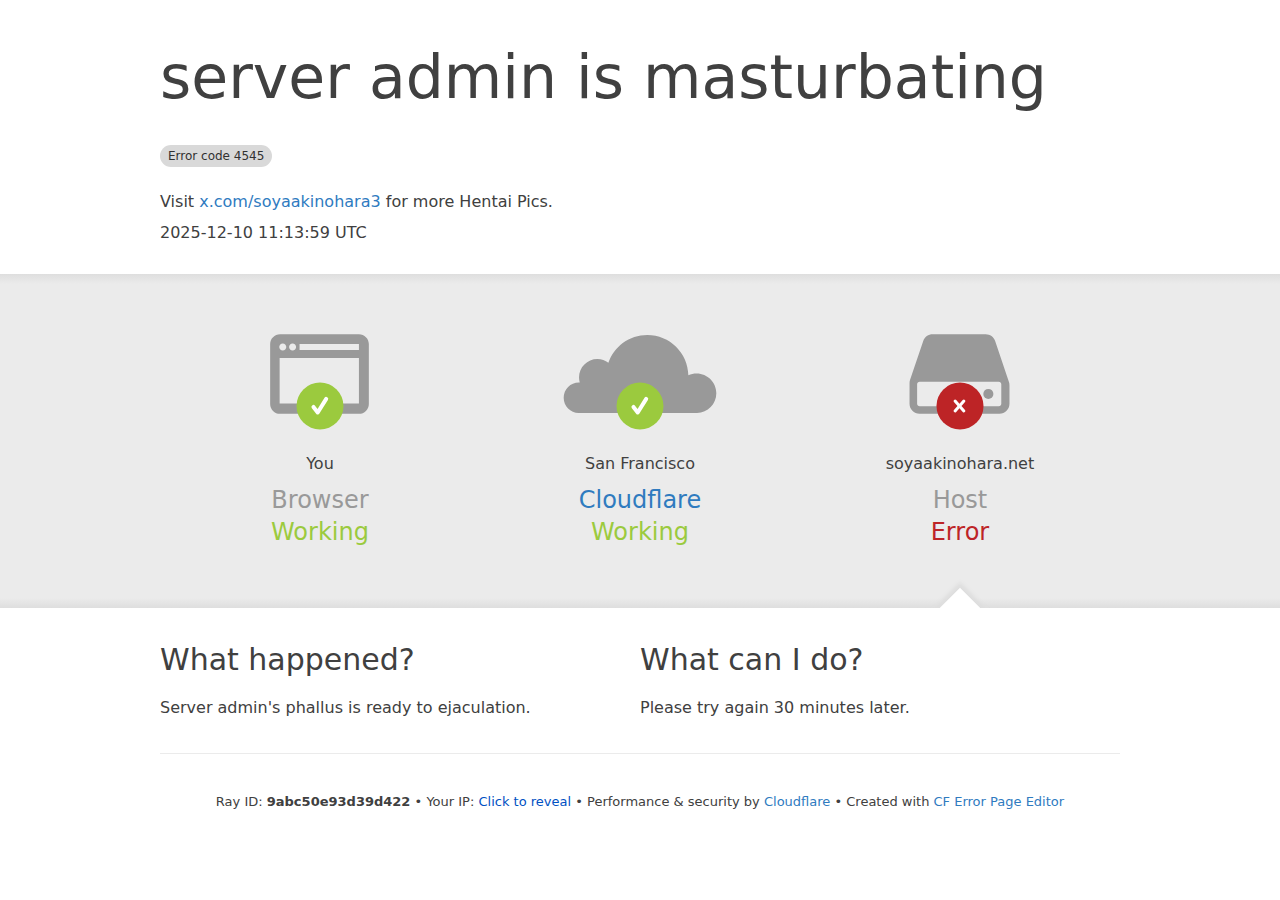
<file: 4545.html>
<!DOCTYPE html>
<!--[if lt IE 7]> <html class="no-js ie6 oldie" lang="en-US"> <![endif]-->
<!--[if IE 7]>    <html class="no-js ie7 oldie" lang="en-US"> <![endif]-->
<!--[if IE 8]>    <html class="no-js ie8 oldie" lang="en-US"> <![endif]-->
<!--[if gt IE 8]><!--> <html class="no-js" lang="en-US"> <!--<![endif]-->
<head>
<title>4545: server admin is masturbating</title>
<meta charset="UTF-8" />
<meta http-equiv="Content-Type" content="text/html; charset=UTF-8" />
<meta http-equiv="X-UA-Compatible" content="IE=Edge" />
<meta name="robots" content="noindex, nofollow" />
<meta name="viewport" content="width=device-width,initial-scale=1" />
<meta property="og:type" content="website" />
<meta property="og:site_name" content="moe::virt" />
<meta property="og:title" content="4545: server admin is masturbating" />
<meta property="og:url" content="https://virt.moe/cloudflare-error-page/s/2xaz8l54" />
<meta property="og:description" content="Cloudflare error page" />

<meta property="twitter:card" content="summary" />
<meta property="twitter:site" content="moe::virt" />
<meta property="twitter:title" content="4545: server admin is masturbating" />
<meta property="twitter:description" content="Cloudflare error page" />
<style>.container{width:100%}.bg-white{--bg-opacity:1;background-color:#fff;background-color:rgba(255,255,255,var(--bg-opacity))}.bg-center{background-position:50%}.bg-no-repeat{background-repeat:no-repeat}.border-gray-300{--border-opacity:1;border-color:#ebebeb;border-color:rgba(235,235,235,var(--border-opacity))}.rounded{border-radius:.25rem}.border-solid{border-style:solid}.border-0{border-width:0}.border{border-width:1px}.border-t{border-top-width:1px}.cursor-pointer{cursor:pointer}.block{display:block}.inline-block{display:inline-block}.table{display:table}.hidden{display:none}.float-left{float:left}.clearfix:after{content:"";display:table;clear:both}.font-mono{font-family:monaco,courier,monospace}.font-light{font-weight:300}.font-normal{font-weight:400}.font-semibold{font-weight:600}.h-12{height:3rem}.h-20{height:5rem}.text-13{font-size:13px}.text-15{font-size:15px}.text-60{font-size:60px}.text-2xl{font-size:1.5rem}.text-3xl{font-size:1.875rem}.leading-tight{line-height:1.25}.leading-normal{line-height:1.5}.leading-relaxed{line-height:1.625}.leading-1\.3{line-height:1.3}.my-8{margin-top:2rem;margin-bottom:2rem}.mx-auto{margin-left:auto;margin-right:auto}.mr-2{margin-right:.5rem}.mb-2{margin-bottom:.5rem}.mt-3{margin-top:.75rem}.mb-4{margin-bottom:1rem}.ml-4{margin-left:1rem}.mt-6{margin-top:1.5rem}.mb-6{margin-bottom:1.5rem}.mb-8{margin-bottom:2rem}.mb-10{margin-bottom:2.5rem}.ml-10{margin-left:2.5rem}.mb-15{margin-bottom:3.75rem}.-ml-6{margin-left:-1.5rem}.overflow-hidden{overflow:hidden}.p-0{padding:0}.py-2{padding-top:.5rem;padding-bottom:.5rem}.px-4{padding-left:1rem;padding-right:1rem}.py-8{padding-top:2rem;padding-bottom:2rem}.py-10{padding-top:2.5rem;padding-bottom:2.5rem}.py-15{padding-top:3.75rem;padding-bottom:3.75rem}.pr-6{padding-right:1.5rem}.pt-10{padding-top:2.5rem}.absolute{position:absolute}.relative{position:relative}.left-1\/2{left:50%}.-bottom-4{bottom:-1rem}.resize{resize:both}.text-center{text-align:center}.text-black-dark{--text-opacity:1;color:#404040;color:rgba(64,64,64,var(--text-opacity))}.text-gray-600{--text-opacity:1;color:#999;color:rgba(153,153,153,var(--text-opacity))}.text-red-error{--text-opacity:1;color:#bd2426;color:rgba(189,36,38,var(--text-opacity))}.text-green-success{--text-opacity:1;color:#9bca3e;color:rgba(155,202,62,var(--text-opacity))}.antialiased{-webkit-font-smoothing:antialiased;-moz-osx-font-smoothing:grayscale}.truncate{overflow:hidden;text-overflow:ellipsis;white-space:nowrap}.w-12{width:3rem}.w-240{width:60rem}.w-1\/2{width:50%}.w-1\/3{width:33.333333%}.w-full{width:100%}.transition{-webkit-transition-property:background-color,border-color,color,fill,stroke,opacity,box-shadow,-webkit-transform;transition-property:background-color,border-color,color,fill,stroke,opacity,box-shadow,-webkit-transform;transition-property:background-color,border-color,color,fill,stroke,opacity,box-shadow,transform;transition-property:background-color,border-color,color,fill,stroke,opacity,box-shadow,transform,-webkit-transform}body,html{--text-opacity:1;color:#404040;color:rgba(64,64,64,var(--text-opacity));-webkit-font-smoothing:antialiased;-moz-osx-font-smoothing:grayscale;font-family:system-ui,-apple-system,BlinkMacSystemFont,Segoe UI,Roboto,Helvetica Neue,Arial,Noto Sans,sans-serif,Apple Color Emoji,Segoe UI Emoji,Segoe UI Symbol,Noto Color Emoji;font-size:16px}*,body,html{margin:0;padding:0}*{box-sizing:border-box}a{--text-opacity:1;color:#2f7bbf;color:rgba(47,123,191,var(--text-opacity));text-decoration:none;-webkit-transition-property:all;transition-property:all;-webkit-transition-duration:.15s;transition-duration:.15s;-webkit-transition-timing-function:cubic-bezier(0,0,.2,1);transition-timing-function:cubic-bezier(0,0,.2,1)}a:hover{--text-opacity:1;color:#f68b1f;color:rgba(246,139,31,var(--text-opacity))}img{display:block;width:100%;height:auto}#what-happened-section p{font-size:15px;line-height:1.5}strong{font-weight:600}.bg-gradient-gray{background-image:-webkit-linear-gradient(top,#dedede,#ebebeb 3%,#ebebeb 97%,#dedede)}.cf-error-source:after{position:absolute;--bg-opacity:1;background-color:#fff;background-color:rgba(255,255,255,var(--bg-opacity));width:2.5rem;height:2.5rem;--transform-translate-x:0;--transform-translate-y:0;--transform-rotate:0;--transform-skew-x:0;--transform-skew-y:0;--transform-scale-x:1;--transform-scale-y:1;-webkit-transform:translateX(var(--transform-translate-x)) translateY(var(--transform-translate-y)) rotate(var(--transform-rotate)) skewX(var(--transform-skew-x)) skewY(var(--transform-skew-y)) scaleX(var(--transform-scale-x)) scaleY(var(--transform-scale-y));-ms-transform:translateX(var(--transform-translate-x)) translateY(var(--transform-translate-y)) rotate(var(--transform-rotate)) skewX(var(--transform-skew-x)) skewY(var(--transform-skew-y)) scaleX(var(--transform-scale-x)) scaleY(var(--transform-scale-y));transform:translateX(var(--transform-translate-x)) translateY(var(--transform-translate-y)) rotate(var(--transform-rotate)) skewX(var(--transform-skew-x)) skewY(var(--transform-skew-y)) scaleX(var(--transform-scale-x)) scaleY(var(--transform-scale-y));--transform-rotate:45deg;content:"";bottom:-1.75rem;left:50%;margin-left:-1.25rem;box-shadow:0 0 4px 4px #dedede}@media screen and (max-width:720px){.cf-error-source:after{display:none}}.cf-icon-browser{background-image:url(data:image/svg+xml;utf8,%3Csvg%20id%3D%22a%22%20xmlns%3D%22http%3A//www.w3.org/2000/svg%22%20viewBox%3D%220%200%20100%2080.7362%22%3E%3Cpath%20d%3D%22M89.8358.1636H10.1642C4.6398.1636.1614%2C4.6421.1614%2C10.1664v60.4033c0%2C5.5244%2C4.4784%2C10.0028%2C10.0028%2C10.0028h79.6716c5.5244%2C0%2C10.0027-4.4784%2C10.0027-10.0028V10.1664c0-5.5244-4.4784-10.0028-10.0027-10.0028ZM22.8323%2C9.6103c1.9618%2C0%2C3.5522%2C1.5903%2C3.5522%2C3.5521s-1.5904%2C3.5522-3.5522%2C3.5522-3.5521-1.5904-3.5521-3.5522%2C1.5903-3.5521%2C3.5521-3.5521ZM12.8936%2C9.6103c1.9618%2C0%2C3.5522%2C1.5903%2C3.5522%2C3.5521s-1.5904%2C3.5522-3.5522%2C3.5522-3.5521-1.5904-3.5521-3.5522%2C1.5903-3.5521%2C3.5521-3.5521ZM89.8293%2C70.137H9.7312V24.1983h80.0981v45.9387ZM89.8293%2C16.1619H29.8524v-5.999h59.977v5.999Z%22%20style%3D%22fill%3A%20%23999%3B%22/%3E%3C/svg%3E)}.cf-icon-cloud{background-image:url(data:image/svg+xml;utf8,%3Csvg%20id%3D%22a%22%20xmlns%3D%22http%3A//www.w3.org/2000/svg%22%20viewBox%3D%220%200%20152%2078.9141%22%3E%3Cpath%20d%3D%22M132.2996%2C77.9927v-.0261c10.5477-.2357%2C19.0305-8.8754%2C19.0305-19.52%2C0-10.7928-8.7161-19.5422-19.4678-19.5422-2.9027%2C0-5.6471.6553-8.1216%2C1.7987C123.3261%2C18.6624%2C105.3419.9198%2C83.202.9198c-17.8255%2C0-32.9539%2C11.5047-38.3939%2C27.4899-3.0292-2.2755-6.7818-3.6403-10.8622-3.6403-10.0098%2C0-18.1243%2C8.1145-18.1243%2C18.1243%2C0%2C1.7331.258%2C3.4033.7122%2C4.9905-.2899-.0168-.5769-.0442-.871-.0442-8.2805%2C0-14.993%2C6.7503-14.993%2C15.0772%2C0%2C8.2795%2C6.6381%2C14.994%2C14.8536%2C15.0701v.0054h.1069c.0109%2C0%2C.0215.0016.0325.0016s.0215-.0016.0325-.0016%22%20style%3D%22fill%3A%20%23999%3B%22/%3E%3C/svg%3E)}.cf-icon-server{background-image:url(data:image/svg+xml;utf8,%3Csvg%20id%3D%22a%22%20xmlns%3D%22http%3A//www.w3.org/2000/svg%22%20viewBox%3D%220%200%2095%2075%22%3E%3Cpath%20d%3D%22M94.0103%2C45.0775l-12.9885-38.4986c-1.2828-3.8024-4.8488-6.3624-8.8618-6.3619l-49.91.0065c-3.9995.0005-7.556%2C2.5446-8.8483%2C6.3295L1.0128%2C42.8363c-.3315.971-.501%2C1.9899-.5016%2C3.0159l-.0121%2C19.5737c-.0032%2C5.1667%2C4.1844%2C9.3569%2C9.3513%2C9.3569h75.2994c5.1646%2C0%2C9.3512-4.1866%2C9.3512-9.3512v-17.3649c0-1.0165-.1657-2.0262-.4907-2.9893ZM86.7988%2C65.3097c0%2C1.2909-1.0465%2C2.3374-2.3374%2C2.3374H9.9767c-1.2909%2C0-2.3374-1.0465-2.3374-2.3374v-18.1288c0-1.2909%2C1.0465-2.3374%2C2.3374-2.3374h74.4847c1.2909%2C0%2C2.3374%2C1.0465%2C2.3374%2C2.3374v18.1288Z%22%20style%3D%22fill%3A%20%23999%3B%22/%3E%3Ccircle%20cx%3D%2274.6349%22%20cy%3D%2256.1889%22%20r%3D%224.7318%22%20style%3D%22fill%3A%20%23999%3B%22/%3E%3Ccircle%20cx%3D%2259.1472%22%20cy%3D%2256.1889%22%20r%3D%224.7318%22%20style%3D%22fill%3A%20%23999%3B%22/%3E%3C/svg%3E)}.cf-icon-ok{background-image:url(data:image/svg+xml;utf8,%3Csvg%20id%3D%22a%22%20xmlns%3D%22http%3A//www.w3.org/2000/svg%22%20viewBox%3D%220%200%2048%2048%22%3E%3Ccircle%20cx%3D%2224%22%20cy%3D%2224%22%20r%3D%2223.4815%22%20style%3D%22fill%3A%20%239bca3e%3B%22/%3E%3Cpolyline%20points%3D%2217.453%2024.9841%2021.7183%2030.4504%2030.2076%2016.8537%22%20style%3D%22fill%3A%20none%3B%20stroke%3A%20%23fff%3B%20stroke-linecap%3A%20round%3B%20stroke-linejoin%3A%20round%3B%20stroke-width%3A%204px%3B%22/%3E%3C/svg%3E)}.cf-icon-error{background-image:url(data:image/svg+xml;utf8,%3Csvg%20id%3D%22a%22%20xmlns%3D%22http%3A//www.w3.org/2000/svg%22%20viewBox%3D%220%200%2047.9145%2047.9641%22%3E%3Ccircle%20cx%3D%2223.9572%22%20cy%3D%2223.982%22%20r%3D%2223.4815%22%20style%3D%22fill%3A%20%23bd2426%3B%22/%3E%3Cline%20x1%3D%2219.0487%22%20y1%3D%2219.0768%22%20x2%3D%2227.8154%22%20y2%3D%2228.8853%22%20style%3D%22fill%3A%20none%3B%20stroke%3A%20%23fff%3B%20stroke-linecap%3A%20round%3B%20stroke-linejoin%3A%20round%3B%20stroke-width%3A%203px%3B%22/%3E%3Cline%20x1%3D%2227.8154%22%20y1%3D%2219.0768%22%20x2%3D%2219.0487%22%20y2%3D%2228.8853%22%20style%3D%22fill%3A%20none%3B%20stroke%3A%20%23fff%3B%20stroke-linecap%3A%20round%3B%20stroke-linejoin%3A%20round%3B%20stroke-width%3A%203px%3B%22/%3E%3C/svg%3E)}#cf-wrapper .feedback-hidden{display:none}#cf-wrapper .feedback-success{min-height:33px;line-height:33px}#cf-wrapper .cf-button{color:#0051c3;font-size:13px;border-color:#0045a6;-webkit-transition-timing-function:ease;transition-timing-function:ease;-webkit-transition-duration:.2s;transition-duration:.2s;-webkit-transition-property:background-color,border-color,color;transition-property:background-color,border-color,color}#cf-wrapper .cf-button:hover{color:#fff;background-color:#003681}.cf-error-footer .hidden{display:none}.cf-error-footer .cf-footer-ip-reveal-btn{-webkit-appearance:button;-moz-appearance:button;appearance:button;text-decoration:none;background:none;color:inherit;border:none;padding:0;font:inherit;cursor:pointer;color:#0051c3;-webkit-transition:color .15s ease;transition:color .15s ease}.cf-error-footer .cf-footer-ip-reveal-btn:hover{color:#ee730a}.code-label{background-color:#d9d9d9;color:#313131;font-weight:500;border-radius:1.25rem;font-size:.75rem;line-height:4.5rem;padding:.25rem .5rem;height:4.5rem;white-space:nowrap;vertical-align:middle}@media (max-width:639px){.sm\:block{display:block}.sm\:hidden{display:none}.sm\:mb-1{margin-bottom:.25rem}.sm\:mb-2{margin-bottom:.5rem}.sm\:py-4{padding-top:1rem;padding-bottom:1rem}.sm\:px-8{padding-left:2rem;padding-right:2rem}.sm\:text-left{text-align:left}}@media (max-width:720px){.md\:border-gray-400{--border-opacity:1;border-color:#dedede;border-color:rgba(222,222,222,var(--border-opacity))}.md\:border-solid{border-style:solid}.md\:border-0{border-width:0}.md\:border-b{border-bottom-width:1px}.md\:block{display:block}.md\:inline-block{display:inline-block}.md\:hidden{display:none}.md\:float-none{float:none}.md\:text-3xl{font-size:1.875rem}.md\:m-0{margin:0}.md\:mt-0{margin-top:0}.md\:mb-2{margin-bottom:.5rem}.md\:p-0{padding:0}.md\:py-8{padding-top:2rem;padding-bottom:2rem}.md\:px-8{padding-left:2rem;padding-right:2rem}.md\:pr-0{padding-right:0}.md\:pb-10{padding-bottom:2.5rem}.md\:top-0{top:0}.md\:right-0{right:0}.md\:left-auto{left:auto}.md\:text-left{text-align:left}.md\:w-full{width:100%}}@media (max-width:1023px){.lg\:text-sm{font-size:.875rem}.lg\:text-2xl{font-size:1.5rem}.lg\:text-4xl{font-size:2.25rem}.lg\:leading-relaxed{line-height:1.625}.lg\:px-8{padding-left:2rem;padding-right:2rem}.lg\:pt-6{padding-top:1.5rem}.lg\:w-full{width:100%}}
</style>
</head>
<body>
<div id="cf-wrapper">
    <div id="cf-error-details" class="p-0">
        <header class="mx-auto pt-10 lg:pt-6 lg:px-8 w-240 lg:w-full mb-8">
            <h1 class="inline-block sm:block sm:mb-2 font-light text-60 lg:text-4xl text-black-dark leading-tight mr-2">
                <span class="inline-block">server admin is masturbating</span>
                <span class="code-label">Error code 4545</span>
            </h1>
            <div>
                Visit <a href="https://x.com/soyaakinohara3" target="_blank" rel="noopener noreferrer">x.com/soyaakinohara3</a> for more Hentai Pics.
            </div>
            <div class="mt-3">2025-12-10 11:13:59 UTC</div>
        </header>
        <div class="my-8 bg-gradient-gray">
          <div class="w-240 lg:w-full mx-auto">
                <div class="clearfix md:px-8">
                    <div id="cf-browser-status" class=" relative w-1/3 md:w-full py-15 md:p-0 md:py-8 md:text-left md:border-solid md:border-0 md:border-b md:border-gray-400 overflow-hidden float-left md:float-none text-center">
                        <div class="relative mb-10 md:m-0">
                            <span class="cf-icon-browser block md:hidden h-20 bg-center bg-no-repeat"></span>
                            <span class="cf-icon-ok w-12 h-12 absolute left-1/2 md:left-auto md:right-0 md:top-0 -ml-6 -bottom-4"></span>
                        </div>
                        <span class="md:block w-full truncate">You</span>
                        <h3 class="md:inline-block mt-3 md:mt-0 text-2xl text-gray-600 font-light leading-1.3" >Browser</h3>
                        <span class="leading-1.3 text-2xl" style="color: #9bca3e">Working</span>
                    </div>
                    <div id="cf-cloudflare-status" class=" relative w-1/3 md:w-full py-15 md:p-0 md:py-8 md:text-left md:border-solid md:border-0 md:border-b md:border-gray-400 overflow-hidden float-left md:float-none text-center">
                        <div class="relative mb-10 md:m-0">
                            <span class="cf-icon-cloud block md:hidden h-20 bg-center bg-no-repeat"></span>
                            <span class="cf-icon-ok w-12 h-12 absolute left-1/2 md:left-auto md:right-0 md:top-0 -ml-6 -bottom-4"></span>
                        </div>
                        <span class="md:block w-full truncate">San Francisco</span>
                        <h3 class="md:inline-block mt-3 md:mt-0 text-2xl text-gray-600 font-light leading-1.3" style="color: #2f7bbf;">Cloudflare</h3>
                        <span class="leading-1.3 text-2xl" style="color: #9bca3e">Working</span>
                    </div>
                    <div id="cf-host-status" class="cf-error-source relative w-1/3 md:w-full py-15 md:p-0 md:py-8 md:text-left md:border-solid md:border-0 md:border-b md:border-gray-400 overflow-hidden float-left md:float-none text-center">
                        <div class="relative mb-10 md:m-0">
                            <span class="cf-icon-server block md:hidden h-20 bg-center bg-no-repeat"></span>
                            <span class="cf-icon-error w-12 h-12 absolute left-1/2 md:left-auto md:right-0 md:top-0 -ml-6 -bottom-4"></span>
                        </div>
                        <span class="md:block w-full truncate">soyaakinohara.net</span>
                        <h3 class="md:inline-block mt-3 md:mt-0 text-2xl text-gray-600 font-light leading-1.3" >Host</h3>
                        <span class="leading-1.3 text-2xl" style="color: #bd2426">Error</span>
                    </div>
                </div>
            </div>
        </div>

        <div class="w-240 lg:w-full mx-auto mb-8 lg:px-8">
            <div class="clearfix">
                <div class="w-1/2 md:w-full float-left pr-6 md:pb-10 md:pr-0 leading-relaxed">
                    <h2 class="text-3xl font-normal leading-1.3 mb-4">What happened?</h2>
                    Server admin&#x27;s phallus is ready to ejaculation.
                </div>
                <div class="w-1/2 md:w-full float-left leading-relaxed">
                    <h2 class="text-3xl font-normal leading-1.3 mb-4">What can I do?</h2>
                    Please try again 30 minutes later.
                </div>
            </div>
        </div>

        <div class="cf-error-footer cf-wrapper w-240 lg:w-full py-10 sm:py-4 sm:px-8 mx-auto text-center sm:text-left border-solid border-0 border-t border-gray-300">
            <p class="text-13">
                <span class="cf-footer-item sm:block sm:mb-1">Ray ID: <strong class="font-semibold">9abc50e93d39d422</strong></span>
                <span class="cf-footer-separator sm:hidden">&bull;</span>
                <span id="cf-footer-item-ip" class="cf-footer-item hidden sm:block sm:mb-1">
                    Your IP:
                    <button type="button" id="cf-footer-ip-reveal" class="cf-footer-ip-reveal-btn">Click to reveal</button>
                    <span class="hidden" id="cf-footer-ip">240b:252:4601:a00:2c3f:340a:8ccb:f3f9</span>
                    <span class="cf-footer-separator sm:hidden">&bull;</span>
                </span>
                <span class="cf-footer-item sm:block sm:mb-1"><span>Performance &amp; security by</span> <a rel="noopener noreferrer" href="https://www.cloudflare.com/" id="brand_link" target="_blank">Cloudflare</a></span>

                <span class="cf-footer-separator sm:hidden">&bull;</span>
                <span class="cf-footer-item sm:block sm:mb-1">Created with <a href="https://virt.moe/cloudflare-error-page/editor/#from=2xaz8l54" target="_blank">CF Error Page Editor</a></span>
            </p>
        </div><!-- /.error-footer -->
    </div>
</div>
<script>(function(){function d(){var b=a.getElementById("cf-footer-item-ip"),c=a.getElementById("cf-footer-ip-reveal");b&&"classList"in b&&(b.classList.remove("hidden"),c.addEventListener("click",function(){c.classList.add("hidden");a.getElementById("cf-footer-ip").classList.remove("hidden")}))}var a=document;document.addEventListener&&a.addEventListener("DOMContentLoaded",d)})();</script>
</body>
</html>
</file>
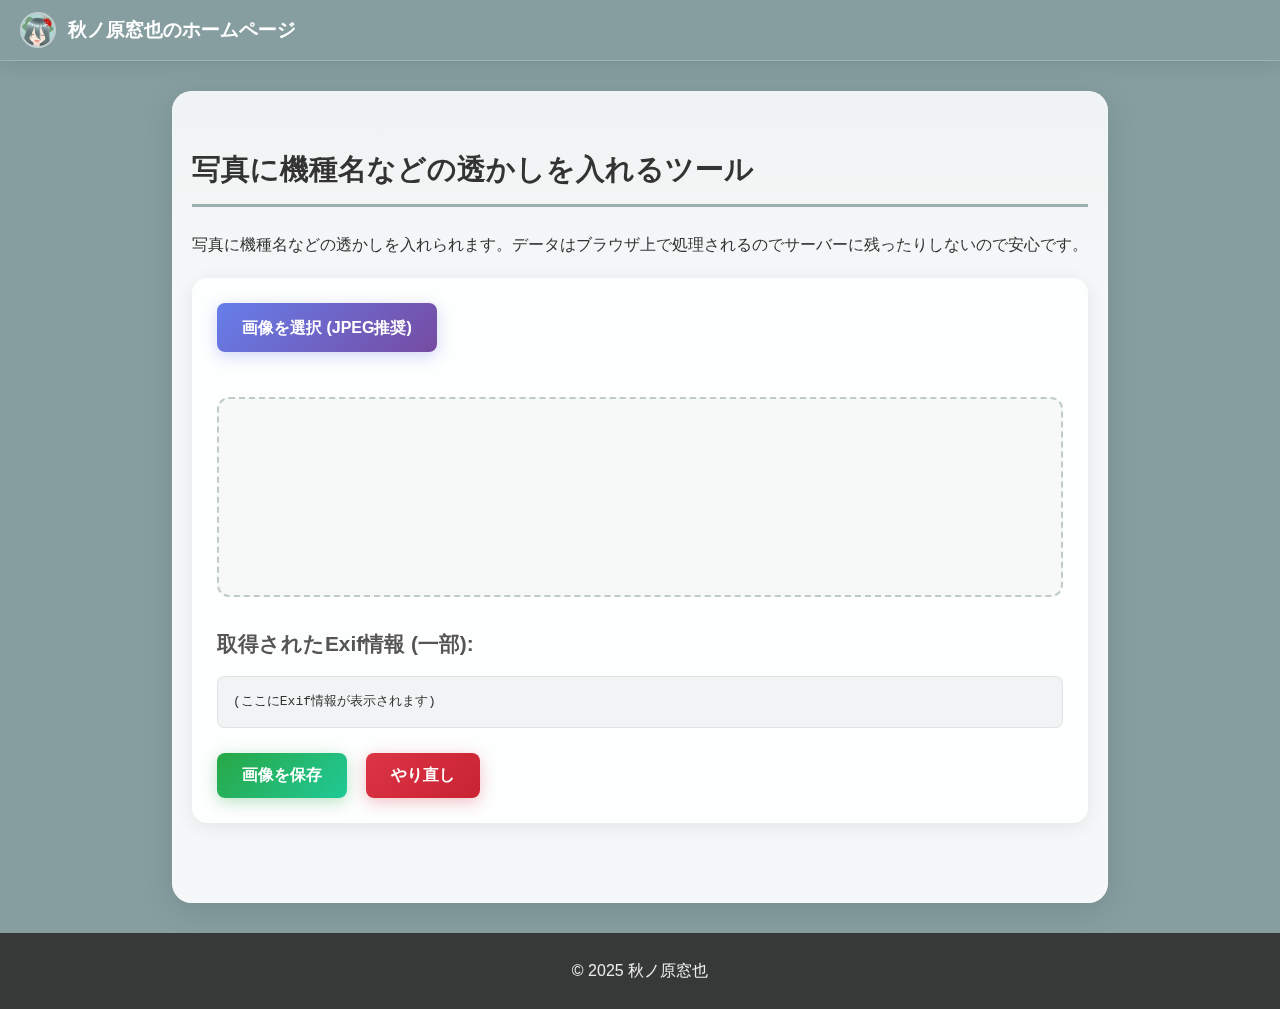
<file: tools/exif_watermarker.html>
<!DOCTYPE html>
<html lang="ja">
<head>
    <head prefix="og: https://ogp.me/ns#">
    <meta property="og:title" content="Exif透かしツール">
    <meta property="og:type" content="website">
    <meta property="og:url" content="https://soyaakinohara.net/tools/exif_watermarker.html">
    <meta property="og:image" content="https://soyaakinohara.net/images/ogp2.png">
    <meta property="og:site_name" content="秋ノ原窓也のホームページ">
    <meta property="og:description" content="soyaakinohara's official website.">
    <meta name="twitter:card" content="summary_large_image" />
    <meta name="twitter:description" content="Exif透かしツール" />
    <meta name="twitter:title" content="秋ノ原窓也のホームページ" />
    <meta name="twitter:site" content="@soyaakinohara3" />
    <meta name="twitter:image" content="https://soyaakinohara.net/images/ogp2.png" />
    <meta charset="UTF-8">
    <meta name="viewport" content="width=device-width, initial-scale=1.0">
    <title>Exif透かしツール - 秋ノ原窓也のホームページ</title>
    <link rel="stylesheet" href="../games/style.css">
    <style>
        #toolContainer {
            padding: 25px;
            background: rgba(255, 255, 255, 0.8);
            border-radius: 15px;
            box-shadow: 0 4px 20px rgba(0,0,0,0.08);
            margin-top: 20px;
        }
        #imageUploadLabel {
            display: inline-block;
            padding: 12px 25px;
            background: linear-gradient(135deg, #667eea 0%, #764ba2 100%);
            color: white;
            border-radius: 8px;
            cursor: pointer;
            margin-bottom: 20px;
            text-align: center;
            font-weight: 600;
            transition: all 0.3s ease;
            box-shadow: 0 4px 15px rgba(102, 126, 234, 0.3);
        }
        #imageUploadLabel:hover {
            transform: translateY(-2px);
            box-shadow: 0 6px 20px rgba(102, 126, 234, 0.4);
        }
        #imageUpload {
            display: none;
        }
        #imagePreviewContainer {
            margin: 25px 0;
            border: 2px dashed rgba(134, 158, 160, 0.5);
            border-radius: 12px;
            min-height: 200px;
            display: flex;
            align-items: center;
            justify-content: center;
            background: rgba(134, 158, 160, 0.05);
        }
        #imageCanvas {
            max-width: 100%;
            height: auto;
            display: block;
            border-radius: 8px;
        }
        #exifInfoOutput {
            margin: 15px 0 25px 0;
            padding: 15px;
            background: rgba(134, 158, 160, 0.1);
            border-radius: 8px;
            white-space: pre-wrap;
            font-family: monospace;
            border: 1px solid rgba(134, 158, 160, 0.2);
        }
        .tool-buttons button {
            padding: 12px 25px;
            font-size: 1em;
            color: #fff;
            background: linear-gradient(135deg, #28a745 0%, #20c997 100%);
            border: none;
            border-radius: 8px;
            cursor: pointer;
            margin-right: 15px;
            font-weight: 600;
            transition: all 0.3s ease;
            box-shadow: 0 4px 15px rgba(40, 167, 69, 0.3);
        }
        .tool-buttons button:hover {
            transform: translateY(-2px);
            box-shadow: 0 6px 20px rgba(40, 167, 69, 0.4);
        }
        .tool-buttons button#resetButton {
            background: linear-gradient(135deg, #dc3545 0%, #c82333 100%);
            box-shadow: 0 4px 15px rgba(220, 53, 69, 0.3);
        }
        .tool-buttons button#resetButton:hover {
            box-shadow: 0 6px 20px rgba(220, 53, 69, 0.4);
        }
    </style>
</head>
<body>
    <header>
        <img src="../images/icon2.jpeg" alt="アイコン" class="header-icon">
        <h1><a href="../index.html">秋ノ原窓也のホームページ</a></h1>
    </header>

    <main>
        <section id="exif-tool-section" class="content-section">
            <h2>写真に機種名などの透かしを入れるツール</h2>
            <p>写真に機種名などの透かしを入れられます。データはブラウザ上で処理されるのでサーバーに残ったりしないので安心です。</p>

            <div id="toolContainer">
                <div>
                    <label for="imageUpload" id="imageUploadLabel">画像を選択 (JPEG推奨)</label>
                    <input type="file" id="imageUpload" accept="image/jpeg, image/png">
                </div>

                <div id="imagePreviewContainer">
                    <canvas id="imageCanvas"></canvas>
                </div>

                <h3>取得されたExif情報 (一部):</h3>
                <div id="exifInfoOutput">(ここにExif情報が表示されます)</div>

                <div class="tool-buttons">
                    <button id="saveButton">画像を保存</button>
                    <button id="resetButton">やり直し</button>
                </div>
            </div>
        </section>
    </main>

    <footer>
        <p>© 2025 秋ノ原窓也</p>
    </footer>

    <!-- スクロールボタン -->
    <button class="scroll-button" id="scrollTopBtn" title="上に戻る">↑</button>

    <script>
    document.addEventListener('DOMContentLoaded', function() {
        // スクロールボタン機能
        const scrollTopBtn = document.getElementById('scrollTopBtn');
        
        window.addEventListener('scroll', function() {
            if (window.pageYOffset > 300) {
                scrollTopBtn.classList.add('visible');
            } else {
                scrollTopBtn.classList.remove('visible');
            }
        });

        scrollTopBtn.addEventListener('click', function() {
            window.scrollTo({
                top: 0,
                behavior: 'smooth'
            });
        });

        // モバイル用ドロップダウン
        const dropdowns = document.querySelectorAll('li.dropdown');
        dropdowns.forEach(dropdown => {
            const dropbtn = dropdown.querySelector('.dropbtn');
            dropbtn.addEventListener('click', function(e) {
                if (window.innerWidth <= 768) {
                    e.preventDefault();
                    dropdown.classList.toggle('active');
                }
            });
        });
    });
    </script>

    <script src="exif.js"></script>
    <script src="exif_tool_script.js"></script>
</body>
</html>
</file>
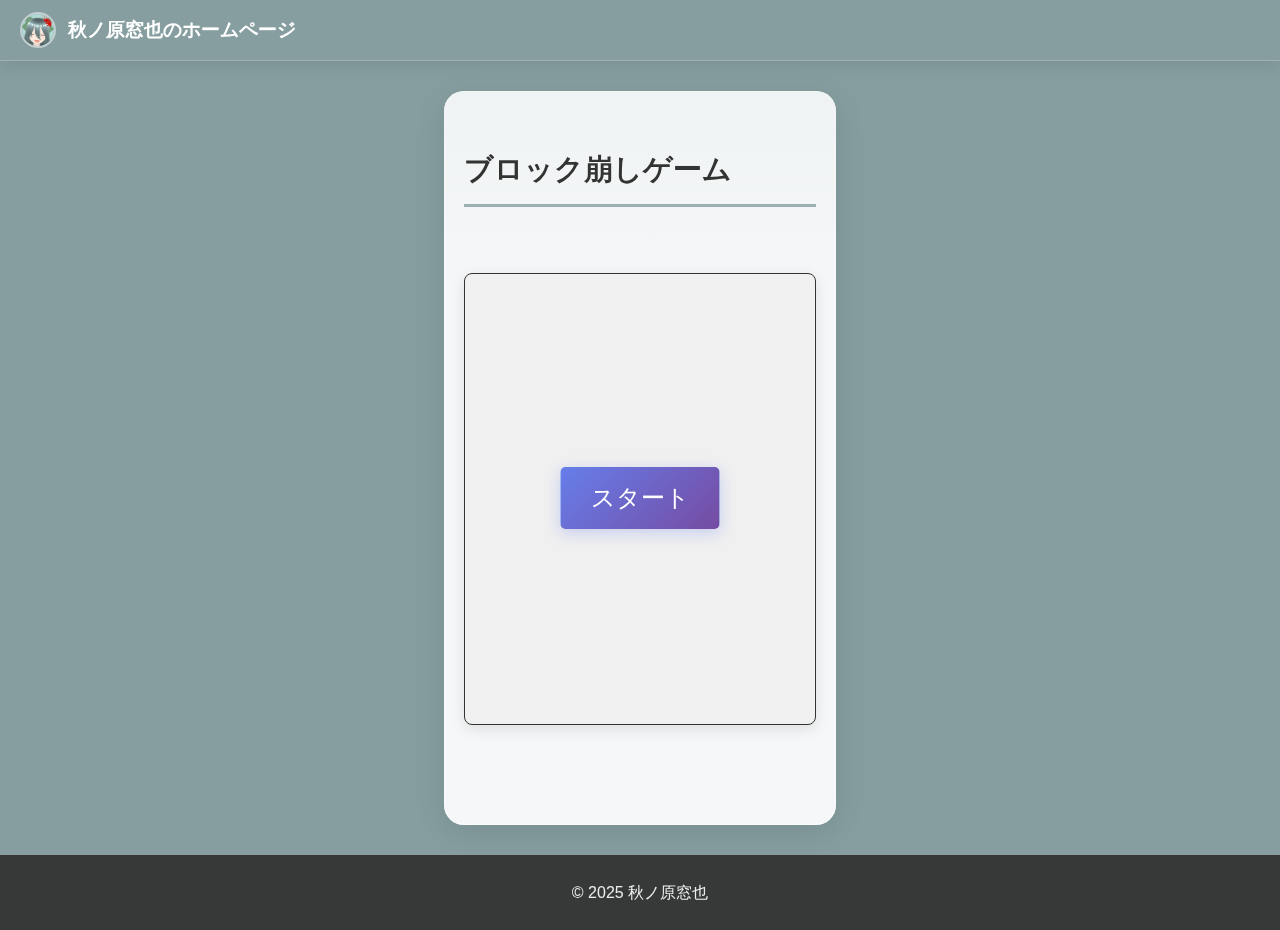
<file: games/block/game.html>
<!DOCTYPE html>
<html lang="ja">
<head>
    <head prefix="og: https://ogp.me/ns#">
    <meta property="og:title" content="ブロック崩し">
    <meta property="og:type" content="website">
    <meta property="og:url" content="https://soyaakinohara.net/game.html">
    <meta property="og:image" content="https://soyaakinohara.net/images/ogp2.png">
    <meta property="og:site_name" content="秋ノ原窓也のホームページ">
    <meta property="og:description" content="soyaakinohara's official website.">
    <meta name="twitter:card" content="summary_large_image" />
    <meta name="twitter:description" content="ブロック崩し" />
    <meta name="twitter:title" content="秋ノ原窓也のホームページ" />
    <meta name="twitter:site" content="@soyaakinohara3" />
    <meta name="twitter:image" content="https://soyaakinohara.net/images/ogp2.png" />
    <meta charset="UTF-8">
    <meta name="viewport" content="width=device-width, initial-scale=1.0, user-scalable=no">
    <title>ブロック崩し - 秋ノ原窓也のホームページ</title>
    <link rel="stylesheet" href="../style.css">
    <style>
        /* ゲーム専用の追加スタイル */
        #gameContainer {
            display: flex;
            flex-direction: column;
            align-items: center;
            margin-top: 20px;
            margin-bottom: 20px;
            position: relative;
        }
        #gameCanvas {
            border: 1px solid #333;
            background-color: #f0f0f0;
        }
        .game-info {
            display: flex;
            justify-content: space-between;
            width: 350px;
            margin-bottom: 10px;
            font-size: 1.2em;
            visibility: hidden;
        }
        .game-button {
            padding: 10px 20px;
            font-size: 1em;
            color: #fff;
            background-color: #007bff;
            border: none;
            border-radius: 5px;
            cursor: pointer;
            margin-top: 20px;
        }
        .game-button:hover {
            background-color: #0056b3;
        }
        #startButton {
            position: absolute;
            top: 50%;
            left: 50%;
            transform: translate(-50%, -50%);
            padding: 15px 30px;
            font-size: 1.5em;
        }
        #retryButton {
            display: none;
        }
    </style>
</head>
<body>
    <header>
        <img src="../../images/icon2.jpeg" alt="アイコン" class="header-icon">
        <h1><a href="../../index.html">秋ノ原窓也のホームページ</a></h1>
    </header>

    <main>
        <section id="block-breaker-game" class="content-section">
            <h2>ブロック崩しゲーム</h2>
            <div id="gameContainer">
                <div class="game-info">
                    <div id="score">Score: 0</div>
                    <div id="lives">Lives: 3</div>
                </div>
                <canvas id="gameCanvas"></canvas>
                <button id="startButton" class="game-button">スタート</button>
                <button id="retryButton" class="game-button">リトライ</button>
            </div>
        </section>
    </main>

    <footer>
        <p>© 2025 秋ノ原窓也</p>
    </footer>

    <!-- スクロールボタン -->
    <button class="scroll-button" id="scrollTopBtn" title="上に戻る">↑</button>

    <script>
    document.addEventListener('DOMContentLoaded', function() {
        // スクロールボタン機能
        const scrollTopBtn = document.getElementById('scrollTopBtn');
        
        window.addEventListener('scroll', function() {
            if (window.pageYOffset > 300) {
                scrollTopBtn.classList.add('visible');
            } else {
                scrollTopBtn.classList.remove('visible');
            }
        });

        scrollTopBtn.addEventListener('click', function() {
            window.scrollTo({
                top: 0,
                behavior: 'smooth'
            });
        });

        // モバイル用ドロップダウン
        const dropdowns = document.querySelectorAll('li.dropdown');
        dropdowns.forEach(dropdown => {
            const dropbtn = dropdown.querySelector('.dropbtn');
            dropbtn.addEventListener('click', function(e) {
                if (window.innerWidth <= 768) {
                    e.preventDefault();
                    dropdown.classList.toggle('active');
                }
            });
        });
    });
    </script>

    <script src="game_script.js"></script>
</body>
</html>
</file>
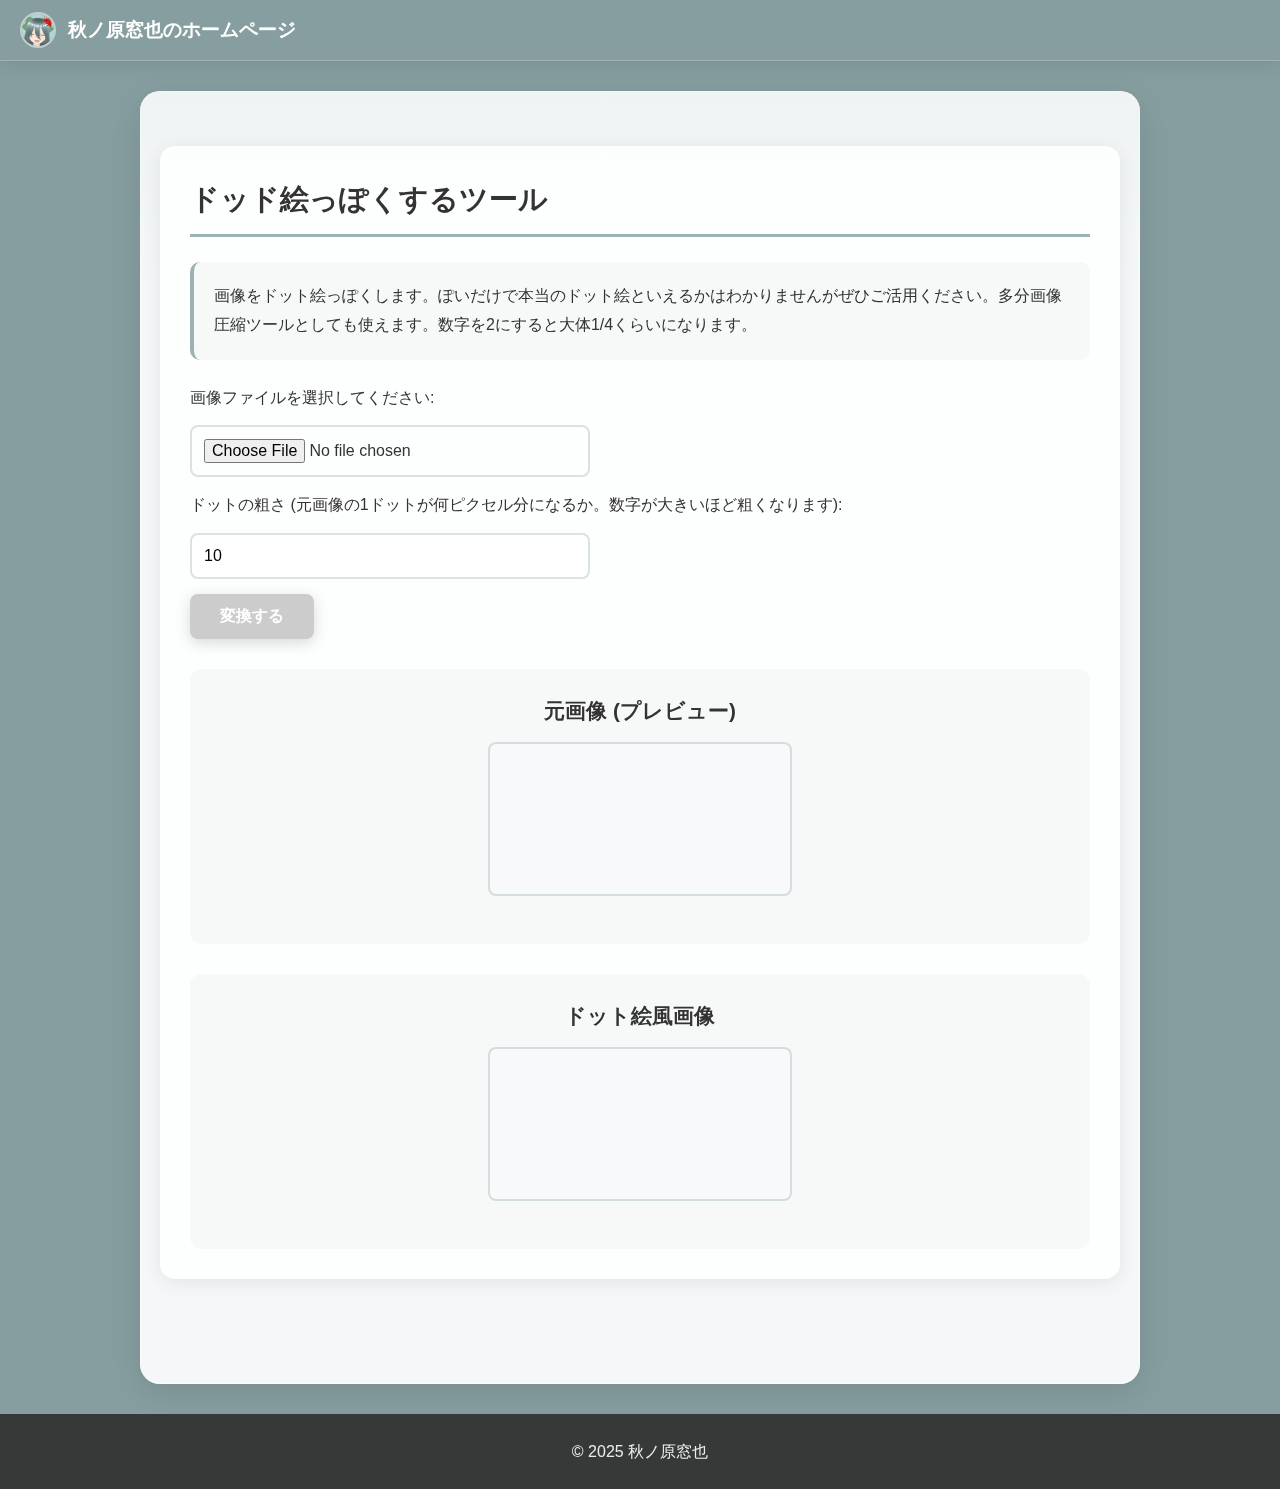
<file: tools/dotillust/dot_art_maker.html>
<!DOCTYPE html>
<html lang="ja">
<head>
    <head prefix="og: https://ogp.me/ns#">
    <meta property="og:title" content="ドッド絵っぽくするツール">
    <meta property="og:type" content="website">
    <meta property="og:url" content="https://soyaakinohara.net/tools/dotillust/dot_art_maker.html">
    <meta property="og:image" content="https://soyaakinohara.net/images/ogp2.png">
    <meta property="og:site_name" content="秋ノ原窓也のホームページ">
    <meta property="og:description" content="soyaakinohara's official website.">
    <meta name="twitter:card" content="summary_large_image" />
    <meta name="twitter:description" content="ドット絵っぽくするツール" />
    <meta name="twitter:title" content="秋ノ原窓也のホームページ" />
    <meta name="twitter:site" content="@soyaakinohara3" />
    <meta name="twitter:image" content="https://soyaakinohara.net/images/ogp2.png" />
    <meta charset="UTF-8">
    <meta name="viewport" content="width=device-width, initial-scale=1.0">
    <title>ドッド絵っぽくするツール - 秋ノ原窓也のホームページ</title>
    <link rel="stylesheet" href="../../games/style.css">
    <style>
        .tool-container {
            background: rgba(255, 255, 255, 0.8);
            padding: 30px;
            border-radius: 15px;
            box-shadow: 0 4px 20px rgba(0,0,0,0.08);
            margin-bottom: 25px;
        }
        .tool-container h2 {
            border-bottom: 3px solid rgba(134, 158, 160, 0.8);
            padding-bottom: 12px;
            margin-bottom: 25px;
        }
        .tool-container label,
        .tool-container input,
        .tool-container button {
            display: block;
            margin-bottom: 15px;
            font-size: 1em;
        }
        .tool-container input[type="file"],
        .tool-container input[type="number"] {
            padding: 12px;
            border: 2px solid rgba(134, 158, 160, 0.3);
            border-radius: 8px;
            width: 100%;
            max-width: 400px;
            transition: border-color 0.3s ease;
        }
        .tool-container input[type="file"]:focus,
        .tool-container input[type="number"]:focus {
            outline: none;
            border-color: rgba(134, 158, 160, 0.8);
        }
        .tool-container button {
            background: linear-gradient(135deg, rgba(134, 158, 160, 0.9) 0%, rgba(118, 139, 141, 0.9) 100%);
            color: white;
            padding: 12px 30px;
            border: none;
            border-radius: 8px;
            cursor: pointer;
            font-weight: 600;
            transition: all 0.3s ease;
            box-shadow: 0 4px 15px rgba(0,0,0,0.15);
        }
        .tool-container button:hover {
            transform: translateY(-2px);
            box-shadow: 0 6px 20px rgba(0,0,0,0.2);
        }
        .tool-container button:disabled {
            background: #ccc;
            cursor: not-allowed;
            transform: none;
        }
        .canvas-container {
            margin-top: 30px;
            text-align: center;
            padding: 25px;
            background: rgba(134, 158, 160, 0.05);
            border-radius: 12px;
        }
        .canvas-container canvas {
            border: 2px solid rgba(134, 158, 160, 0.3);
            max-width: 100%;
            height: auto;
            margin-bottom: 15px;
            background-color: #f8f9fa;
            border-radius: 8px;
        }
        .canvas-container h3 {
            margin-top: 0;
            margin-bottom: 15px;
            color: #333;
            font-size: 1.3em;
        }
        #downloadLink {
            display: inline-block;
            margin-top: 15px;
            padding: 12px 30px;
            background: linear-gradient(135deg, #667eea 0%, #764ba2 100%);
            color: white;
            text-decoration: none;
            border-radius: 8px;
            font-weight: 600;
            transition: all 0.3s ease;
            box-shadow: 0 4px 15px rgba(102, 126, 234, 0.3);
        }
        #downloadLink:hover {
            transform: translateY(-2px);
            box-shadow: 0 6px 20px rgba(102, 126, 234, 0.4);
        }
        .description {
            margin-bottom: 25px;
            line-height: 1.8;
            padding: 20px;
            background: rgba(134, 158, 160, 0.05);
            border-radius: 10px;
            border-left: 4px solid rgba(134, 158, 160, 0.8);
        }
    </style>
</head>
<body>
    <header>
        <img src="../../images/icon2.jpeg" alt="アイコン" class="header-icon">
        <h1><a href="../../index.html">秋ノ原窓也のホームページ</a></h1>
    </header>

    <main>
        <section id="dot-art-tool" class="content-section">
            <div class="tool-container">
                <h2>ドッド絵っぽくするツール</h2>
                <p class="description">画像をドット絵っぽくします。ぽいだけで本当のドット絵といえるかはわかりませんがぜひご活用ください。多分画像圧縮ツールとしても使えます。数字を2にすると大体1/4くらいになります。</p>

                <label for="imageUploader">画像ファイルを選択してください:</label>
                <input type="file" id="imageUploader" accept="image/*">

                <label for="dotSize">ドットの粗さ (元画像の1ドットが何ピクセル分になるか。数字が大きいほど粗くなります):</label>
                <input type="number" id="dotSize" value="10" min="1">

                <button id="convertToDotButton" disabled>変換する</button>

                <div class="canvas-container">
                    <h3>元画像 (プレビュー)</h3>
                    <canvas id="originalCanvasPreview"></canvas>
                </div>

                <div class="canvas-container">
                    <h3>ドット絵風画像</h3>
                    <canvas id="dotArtCanvas"></canvas>
                    <a id="downloadLink" style="display:none;" download="dot-art.png">ダウンロード</a>
                </div>
            </div>
        </section>
    </main>

    <footer>
        <p>© 2025 秋ノ原窓也</p>
    </footer>

    <!-- スクロールボタン -->
    <button class="scroll-button" id="scrollTopBtn" title="上に戻る">↑</button>

    <script>
    document.addEventListener('DOMContentLoaded', function() {
        // スクロールボタン機能
        const scrollTopBtn = document.getElementById('scrollTopBtn');
        
        window.addEventListener('scroll', function() {
            if (window.pageYOffset > 300) {
                scrollTopBtn.classList.add('visible');
            } else {
                scrollTopBtn.classList.remove('visible');
            }
        });

        scrollTopBtn.addEventListener('click', function() {
            window.scrollTo({
                top: 0,
                behavior: 'smooth'
            });
        });

        // モバイル用ドロップダウン
        const dropdowns = document.querySelectorAll('li.dropdown');
        dropdowns.forEach(dropdown => {
            const dropbtn = dropdown.querySelector('.dropbtn');
            dropbtn.addEventListener('click', function(e) {
                if (window.innerWidth <= 768) {
                    e.preventDefault();
                    dropdown.classList.toggle('active');
                }
            });
        });
    });
    </script>

    <script>
        const imageUploader = document.getElementById('imageUploader');
        const dotSizeInput = document.getElementById('dotSize');
        const convertButton = document.getElementById('convertToDotButton');
        const originalCanvasPreview = document.getElementById('originalCanvasPreview');
        const dotArtCanvas = document.getElementById('dotArtCanvas');
        const downloadLink = document.getElementById('downloadLink');

        let originalImage = null;
        const hiddenOriginalCanvas = document.createElement('canvas');

        imageUploader.addEventListener('change', (event) => {
            const file = event.target.files[0];
            if (file) {
                const reader = new FileReader();
                reader.onload = (e) => {
                    originalImage = new Image();
                    originalImage.onload = () => {
                        const maxPreviewSize = 300;
                        let previewWidth = originalImage.width;
                        let previewHeight = originalImage.height;
                        if (previewWidth > maxPreviewSize || previewHeight > maxPreviewSize) {
                            if (previewWidth > previewHeight) {
                                previewHeight = Math.round(previewHeight * (maxPreviewSize / previewWidth));
                                previewWidth = maxPreviewSize;
                            } else {
                                previewWidth = Math.round(previewWidth * (maxPreviewSize / previewHeight));
                                previewHeight = maxPreviewSize;
                            }
                        }
                        drawToCanvas(originalCanvasPreview, originalImage, previewWidth, previewHeight);

                        hiddenOriginalCanvas.width = originalImage.width;
                        hiddenOriginalCanvas.height = originalImage.height;
                        const hiddenCtx = hiddenOriginalCanvas.getContext('2d');
                        hiddenCtx.drawImage(originalImage, 0, 0, originalImage.width, originalImage.height);

                        convertButton.disabled = false;
                        downloadLink.style.display = 'none';
                        dotArtCanvas.getContext('2d').clearRect(0, 0, dotArtCanvas.width, dotArtCanvas.height);
                    };
                    originalImage.src = e.target.result;
                };
                reader.readAsDataURL(file);
            }
        });

        convertButton.addEventListener('click', () => {
            if (!originalImage) {
                alert("まず画像を選択してください。");
                return;
            }

            const dotSize = parseInt(dotSizeInput.value, 10);
            if (isNaN(dotSize) || dotSize < 1) {
                alert("ドットの粗さは1以上の半角数字で指定してください。");
                return;
            }

            const originalWidth = originalImage.width;
            const originalHeight = originalImage.height;

            const hiddenCtx = hiddenOriginalCanvas.getContext('2d');
            const imgData = hiddenCtx.getImageData(0, 0, originalWidth, originalHeight);
            const pixels = imgData.data;

            const dotArtWidth = Math.floor(originalWidth / dotSize);
            const dotArtHeight = Math.floor(originalHeight / dotSize);

            if (dotArtWidth === 0 || dotArtHeight === 0) {
                alert("ドットの粗さが大きすぎて画像が生成できません。もっと小さい値を指定してください。");
                return;
            }

            dotArtCanvas.width = dotArtWidth;
            dotArtCanvas.height = dotArtHeight;
            const dotArtCtx = dotArtCanvas.getContext('2d');
            dotArtCtx.imageSmoothingEnabled = false;

            for (let y = 0; y < dotArtHeight; y++) {
                for (let x = 0; x < dotArtWidth; x++) {
                    const startX = x * dotSize;
                    const startY = y * dotSize;
                    const sampleX = Math.min(startX + Math.floor(dotSize / 2), originalWidth - 1);
                    const sampleY = Math.min(startY + Math.floor(dotSize / 2), originalHeight - 1);

                    const pixelIndex = (sampleY * originalWidth + sampleX) * 4;
                    const r = pixels[pixelIndex];
                    const g = pixels[pixelIndex + 1];
                    const b = pixels[pixelIndex + 2];
                    const a = pixels[pixelIndex + 3];

                    dotArtCtx.fillStyle = `rgba(${r}, ${g}, ${b}, ${a / 255})`;
                    dotArtCtx.fillRect(x, y, 1, 1);
                }
            }

            downloadLink.href = dotArtCanvas.toDataURL('image/png');
            downloadLink.style.display = 'inline-block';
        });

        function drawToCanvas(canvas, image, width, height) {
            canvas.width = width;
            canvas.height = height;
            const ctx = canvas.getContext('2d');
            ctx.imageSmoothingEnabled = false;
            ctx.drawImage(image, 0, 0, width, height);
        }
    </script>
</body>
</html>
</file>
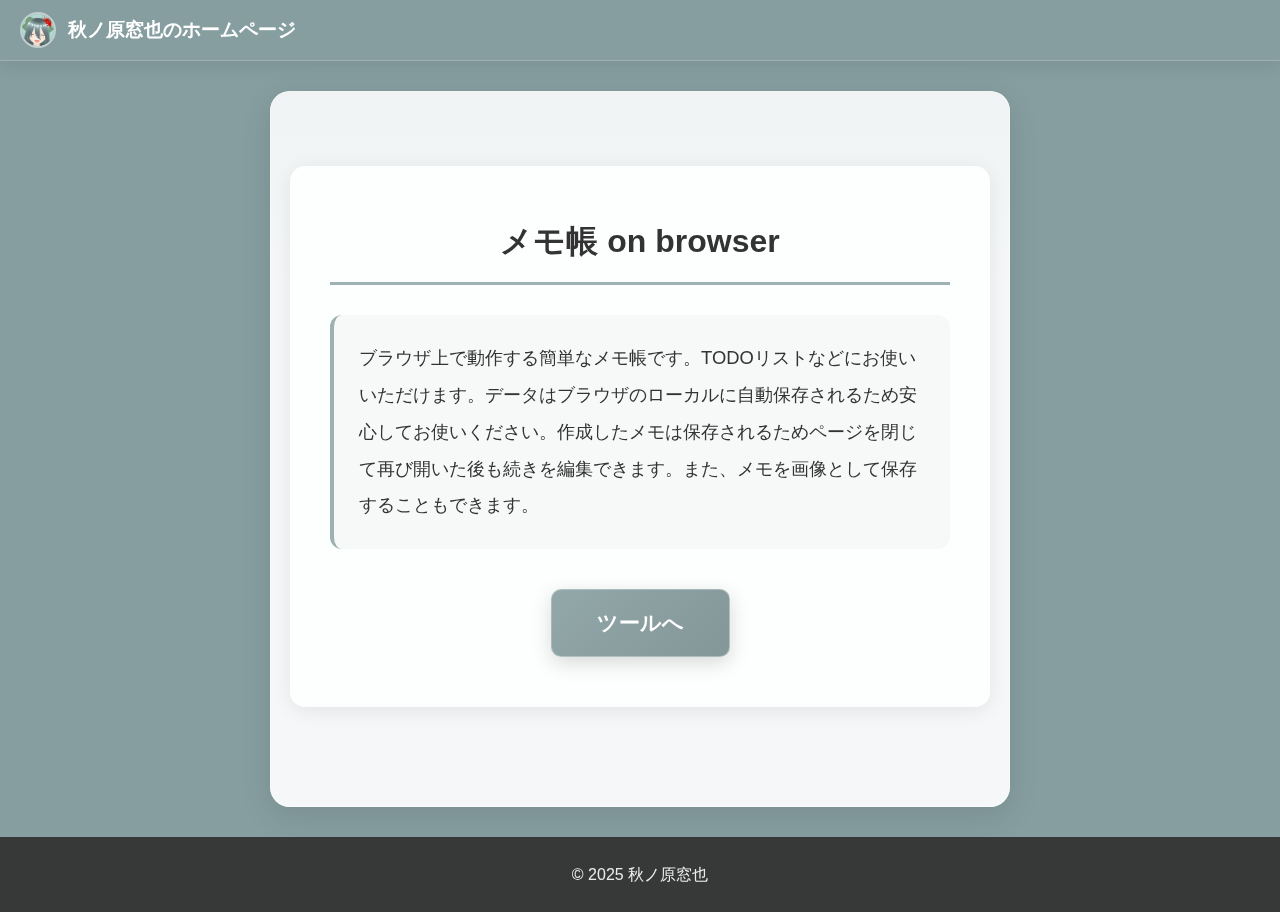
<file: tools/memopad/memopad_enter.html>
<!DOCTYPE html>
<html lang="ja">
<head>
    <head prefix="og: https://ogp.me/ns#">
    <meta property="og:title" content="メモ帳 on browser">
    <meta property="og:type" content="website">
    <meta property="og:url" content="https://soyaakinohara.net/tools/memopad/memopad_enter.html">
    <meta property="og:image" content="https://soyaakinohara.net/images/ogp2.png">
    <meta property="og:site_name" content="秋ノ原窓也のホームページ">
    <meta property="og:description" content="soyaakinohara's official website.">
    <meta name="twitter:card" content="summary_large_image" />
    <meta name="twitter:description" content="メモ帳 on browser" />
    <meta name="twitter:title" content="秋ノ原窓也のホームページ" />
    <meta name="twitter:site" content="@soyaakinohara3" />
    <meta name="twitter:image" content="https://soyaakinohara.net/images/ogp2.png" />
    <meta charset="UTF-8">
    <meta name="viewport" content="width=device-width, initial-scale=1.0">
    <title>メモ帳 on browser - 秋ノ原窓也のホームページ</title>
    <link rel="stylesheet" href="../../games/style.css">
    <style>
        .enter-container {
            background: rgba(255, 255, 255, 0.8);
            padding: 50px 40px;
            border-radius: 15px;
            box-shadow: 0 4px 20px rgba(0,0,0,0.08);
            text-align: center;
            max-width: 700px;
            margin: 20px auto;
        }
        .enter-container h2 {
            border-bottom: 3px solid rgba(134, 158, 160, 0.8);
            padding-bottom: 15px;
            margin-bottom: 30px;
            font-size: 2em;
        }
        .enter-description {
            font-size: 1.15em;
            line-height: 2;
            margin-bottom: 40px;
            text-align: left;
            padding: 25px;
            background: rgba(134, 158, 160, 0.05);
            border-radius: 12px;
            border-left: 4px solid rgba(134, 158, 160, 0.8);
        }
        .tool-link-button {
            display: inline-block;
            padding: 16px 45px;
            background: linear-gradient(135deg, rgba(134, 158, 160, 0.9) 0%, rgba(118, 139, 141, 0.9) 100%);
            color: white;
            text-decoration: none;
            font-size: 1.3em;
            font-weight: 600;
            border-radius: 10px;
            transition: all 0.3s ease;
            box-shadow: 0 6px 20px rgba(0,0,0,0.15);
        }
        .tool-link-button:hover {
            transform: translateY(-3px);
            box-shadow: 0 8px 25px rgba(0,0,0,0.2);
        }
    </style>
</head>
<body>
    <header>
        <img src="../../images/icon2.jpeg" alt="アイコン" class="header-icon">
        <h1><a href="../../index.html">秋ノ原窓也のホームページ</a></h1>
    </header>

    <main>
        <section id="memopad-entry" class="content-section">
            <div class="enter-container">
                <h2>メモ帳 on browser</h2>
                <p class="enter-description">
                    ブラウザ上で動作する簡単なメモ帳です。TODOリストなどにお使いいただけます。データはブラウザのローカルに自動保存されるため安心してお使いください。作成したメモは保存されるためページを閉じて再び開いた後も続きを編集できます。また、メモを画像として保存することもできます。
                </p>
                <a href="memopad_programs/memopad_programs.html" class="tool-link-button">ツールへ</a>
            </div>
        </section>
    </main>

    <footer>
        <p>© 2025 秋ノ原窓也</p>
    </footer>

    <!-- スクロールボタン -->
    <button class="scroll-button" id="scrollTopBtn" title="上に戻る">↑</button>

    <script>
    document.addEventListener('DOMContentLoaded', function() {
        // スクロールボタン機能
        const scrollTopBtn = document.getElementById('scrollTopBtn');
        
        window.addEventListener('scroll', function() {
            if (window.pageYOffset > 300) {
                scrollTopBtn.classList.add('visible');
            } else {
                scrollTopBtn.classList.remove('visible');
            }
        });

        scrollTopBtn.addEventListener('click', function() {
            window.scrollTo({
                top: 0,
                behavior: 'smooth'
            });
        });

        // モバイル用ドロップダウン
        const dropdowns = document.querySelectorAll('li.dropdown');
        dropdowns.forEach(dropdown => {
            const dropbtn = dropdown.querySelector('.dropbtn');
            dropbtn.addEventListener('click', function(e) {
                if (window.innerWidth <= 768) {
                    e.preventDefault();
                    dropdown.classList.toggle('active');
                }
            });
        });
    });
    </script>

</body>
</html>
</file>
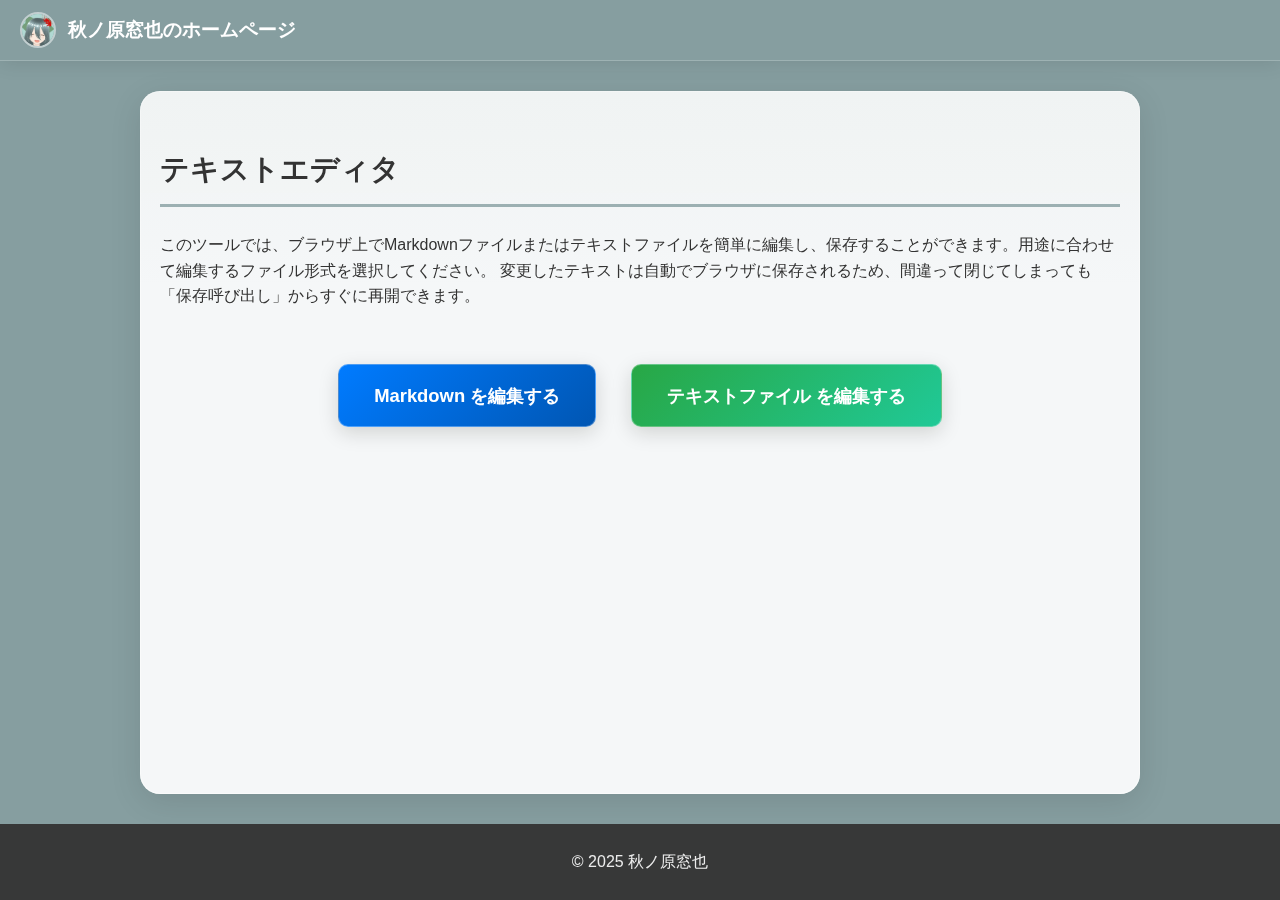
<file: tools/texteditor/enter.html>
<!DOCTYPE html>
<html lang="ja">
<head>
    <head prefix="og: https://ogp.me/ns#">
    <meta property="og:title" content="テキストエディタ">
    <meta property="og:type" content="website">
    <meta property="og:url" content="https://soyaakinohara.net/tools/texteditor/enter.html">
    <meta property="og:image" content="https://soyaakinohara.net/images/ogp2.png">
    <meta property="og:site_name" content="秋ノ原窓也のホームページ">
    <meta property="og:description" content="soyaakinohara's official website.">
    <meta name="twitter:card" content="summary_large_image" />
    <meta name="twitter:description" content="テキストエディタ" />
    <meta name="twitter:title" content="秋ノ原窓也のホームページ" />
    <meta name="twitter:site" content="@soyaakinohara3" />
    <meta name="twitter:image" content="https://soyaakinohara.net/images/ogp2.png" />
    <meta charset="UTF-8">
    <meta name="viewport" content="width=device-width, initial-scale=1.0">
    <title>テキストエディタ - 秋ノ原窓也のホームページ</title>
    <link rel="stylesheet" href="../../games/style.css">
    <style>
        .content-section h2 {
            margin-bottom: 25px;
        }

        .editor-choice-buttons {
            text-align: center;
            margin: 40px 0;
        }

        .button {
            display: inline-block;
            padding: 16px 35px;
            margin: 15px;
            border-radius: 10px;
            text-decoration: none;
            color: white;
            font-weight: 600;
            font-size: 1.15em;
            text-align: center;
            transition: all 0.3s ease;
            box-shadow: 0 6px 20px rgba(0,0,0,0.15);
        }
        .button:hover {
            transform: translateY(-3px);
            box-shadow: 0 8px 25px rgba(0,0,0,0.2);
        }

        .button-markdown {
            background: linear-gradient(135deg, #007bff 0%, #0056b3 100%);
        }

        .button-text {
            background: linear-gradient(135deg, #28a745 0%, #20c997 100%);
        }

        #markdown-help-section p {
            line-height: 1.9;
            padding: 20px;
            background: rgba(134, 158, 160, 0.05);
            border-radius: 12px;
            border-left: 4px solid rgba(134, 158, 160, 0.8);
        }
        #markdown-help-section a {
            color: #667eea;
            text-decoration: none;
            font-weight: 600;
        }
        #markdown-help-section a:hover {
            text-decoration: underline;
        }
    </style>
</head>
<body>
    <header>
        <img src="../../images/icon2.jpeg" alt="アイコン" class="header-icon">
        <h1><a href="../../index.html">秋ノ原窓也のホームページ</a></h1>
    </header>

    <main>
        <section class="content-section">
            <h2>テキストエディタ</h2>
            <p>このツールでは、ブラウザ上でMarkdownファイルまたはテキストファイルを簡単に編集し、保存することができます。用途に合わせて編集するファイル形式を選択してください。
               変更したテキストは自動でブラウザに保存されるため、間違って閉じてしまっても「保存呼び出し」からすぐに再開できます。
            </p>

            <div class="editor-choice-buttons">
                <a href="md/md.html?type=md" target="_blank" class="button button-markdown">Markdown を編集する</a>
                <a href="txt/txt.html?type=txt" target="_blank" class="button button-text">テキストファイル を編集する</a>
            </div>
        </section>
    </main>

    <footer>
        <p>© 2025 秋ノ原窓也</p>
    </footer>

    <!-- スクロールボタン -->
    <button class="scroll-button" id="scrollTopBtn" title="上に戻る">↑</button>

    <script>
    document.addEventListener('DOMContentLoaded', function() {
        // スクロールボタン機能
        const scrollTopBtn = document.getElementById('scrollTopBtn');
        
        window.addEventListener('scroll', function() {
            if (window.pageYOffset > 300) {
                scrollTopBtn.classList.add('visible');
            } else {
                scrollTopBtn.classList.remove('visible');
            }
        });

        scrollTopBtn.addEventListener('click', function() {
            window.scrollTo({
                top: 0,
                behavior: 'smooth'
            });
        });

        // モバイル用ドロップダウン
        const dropdowns = document.querySelectorAll('li.dropdown');
        dropdowns.forEach(dropdown => {
            const dropbtn = dropdown.querySelector('.dropbtn');
            dropbtn.addEventListener('click', function(e) {
                if (window.innerWidth <= 768) {
                    e.preventDefault();
                    dropdown.classList.toggle('active');
                }
            });
        });
    });
    </script>

</body>
</html>
</file>
<file: games/style.css>
/* ============================================
   秋ノ原窓也のホームページ - 新デザインCSS
   リキッドグラス風ヘッダー + スクロールボタン機能
   ============================================ */

/* 基本スタイル */
* {
    box-sizing: border-box;
}

body {
    font-family: -apple-system, BlinkMacSystemFont, "Segoe UI", Roboto, "Helvetica Neue", Arial, sans-serif;
    line-height: 1.6;
    margin: 0;
    padding: 0;
    background: #869ea0;
    background-attachment: fixed;
    color: #333;
    min-height: 100vh;
}

/* ============================================
   ヘッダー - シンプル
   ============================================ */
header {
    background: rgba(134, 158, 160, 0.95);
    backdrop-filter: blur(20px);
    -webkit-backdrop-filter: blur(20px);
    border-bottom: 1px solid rgba(255, 255, 255, 0.2);
    color: #fff;
    padding: 12px 20px;
    display: flex;
    align-items: center;
    position: sticky;
    top: 0;
    z-index: 100;
    box-shadow: 0 2px 20px rgba(0,0,0,0.1);
}

.header-icon {
    width: 36px;
    height: 36px;
    border-radius: 50%;
    border: 2px solid rgba(255,255,255,0.5);
    margin-right: 12px;
}

header h1 {
    margin: 0;
    font-size: 1.2em;
    font-weight: 600;
}

header h1 a {
    color: inherit;
    text-decoration: none;
    transition: opacity 0.3s ease;
}

header h1 a:hover {
    opacity: 0.8;
}

.site-description {
    display: none;
}

.header-content {
    display: none;
}

.header-character-image {
    display: none;
}
    width: auto;
    border-radius: 50%;
    border: 3px solid rgba(255, 255, 255, 0.5);
    box-shadow: 
        0 8px 32px rgba(0, 0, 0, 0.1),
        inset 0 0 20px rgba(255, 255, 255, 0.2);
    background: rgba(255, 255, 255, 0.1);
    backdrop-filter: blur(10px);
    transition: transform 0.3s ease, box-shadow 0.3s ease;
}

.header-character-image:hover {
    transform: scale(1.05);
    box-shadow: 
        0 12px 40px rgba(0, 0, 0, 0.15),
        inset 0 0 20px rgba(255, 255, 255, 0.3);
}

.site-description {
    font-size: 1em;
    margin-top: 10px;
    opacity: 0.95;
    position: relative;
    z-index: 1;
    text-shadow: 0 1px 2px rgba(0,0,0,0.1);
}

/* ============================================
   ナビゲーション - プルダウンメニュー
   ============================================ */
nav {
    background: rgba(51, 51, 51, 0.95);
    backdrop-filter: blur(10px);
    -webkit-backdrop-filter: blur(10px);
    padding: 12px 0;
    position: sticky;
    top: 0;
    z-index: 100;
    box-shadow: 0 2px 10px rgba(0,0,0,0.1);
}

nav ul {
    list-style-type: none;
    padding: 0;
    margin: 0;
    text-align: center;
    display: flex;
    justify-content: center;
    flex-wrap: wrap;
    gap: 5px;
}

nav ul li {
    display: inline-block;
    position: relative;
}

/* ドロップダウンコンテンツ (初期状態は非表示) */
nav ul li.dropdown .dropdown-content {
    display: none;
    position: absolute;
    background: rgba(60, 60, 60, 0.98);
    backdrop-filter: blur(15px);
    -webkit-backdrop-filter: blur(15px);
    min-width: 200px;
    box-shadow: 0 8px 32px rgba(0,0,0,0.2);
    z-index: 1000;
    border-radius: 0 0 10px 10px;
    border: 1px solid rgba(255,255,255,0.1);
    border-top: none;
    left: 0;
    top: 100%;
    overflow: hidden;
}

nav ul li.dropdown .dropdown-content li {
    display: block;
    margin: 0;
}

nav ul li.dropdown .dropdown-content li a {
    color: rgba(255, 255, 255, 0.95);
    padding: 12px 20px;
    text-decoration: none;
    display: block;
    text-align: left;
    border-radius: 0;
    transition: all 0.2s ease;
    border-bottom: 1px solid rgba(255,255,255,0.05);
}

nav ul li.dropdown .dropdown-content li a:hover {
    background: rgba(134, 158, 160, 0.8);
    padding-left: 25px;
}

nav ul li.dropdown .dropdown-content li:last-child a {
    border-bottom: none;
}

/* 親要素にホバーした時にドロップダウンを表示 */
nav ul li.dropdown:hover .dropdown-content {
    display: block;
    animation: fadeInDown 0.2s ease;
}

@keyframes fadeInDown {
    from {
        opacity: 0;
        transform: translateY(-5px);
    }
    to {
        opacity: 1;
        transform: translateY(0);
    }
}

nav ul li a {
    color: rgba(255, 255, 255, 0.95);
    text-decoration: none;
    padding: 10px 18px;
    display: block;
    border-radius: 6px;
    transition: all 0.3s ease;
    font-weight: 500;
}

nav ul li a:hover {
    background: rgba(134, 158, 160, 0.9);
    transform: translateY(-2px);
}

nav ul li a.dropbtn::after {
    content: ' ▼';
    font-size: 0.7em;
    opacity: 0.7;
}

/* ============================================
   メインコンテンツ - ガラスカード風
   ============================================ */
main {
    padding: 30px 20px;
    max-width: 1000px;
    margin: 30px auto;
    background: rgba(255, 255, 255, 0.92);
    backdrop-filter: blur(20px);
    -webkit-backdrop-filter: blur(20px);
    border-radius: 20px;
    box-shadow: 
        0 8px 32px rgba(0, 0, 0, 0.1),
        0 0 0 1px rgba(255, 255, 255, 0.5) inset;
    position: relative;
    overflow: hidden;
}

main::before {
    content: '';
    position: absolute;
    top: 0;
    left: 0;
    right: 0;
    height: 200px;
    background: linear-gradient(180deg, rgba(134, 158, 160, 0.05) 0%, transparent 100%);
    pointer-events: none;
}

.content-section {
    padding: 25px 0;
    margin-bottom: 25px;
    border-bottom: 1px solid rgba(134, 158, 160, 0.2);
    position: relative;
}

.content-section:last-child {
    border-bottom: none;
}

.content-section h2 {
    color: #333;
    margin-top: 0;
    border-bottom: 3px solid rgba(134, 158, 160, 0.8);
    padding-bottom: 12px;
    margin-bottom: 25px;
    font-size: 1.8em;
}

.content-section h3 {
    color: #555;
    margin-top: 30px;
    margin-bottom: 15px;
    font-size: 1.3em;
}

.content-section h4 {
    color: #666;
    margin-top: 20px;
    margin-bottom: 10px;
}

/* ============================================
   スクロールボタン
   ============================================ */
.scroll-button {
    position: fixed;
    right: 30px;
    bottom: 30px;
    width: 50px;
    height: 50px;
    background: rgba(134, 158, 160, 0.9);
    backdrop-filter: blur(10px);
    -webkit-backdrop-filter: blur(10px);
    border: 1px solid rgba(255, 255, 255, 0.3);
    border-radius: 50%;
    cursor: pointer;
    display: flex;
    align-items: center;
    justify-content: center;
    font-size: 1.5em;
    color: white;
    box-shadow: 0 4px 15px rgba(0,0,0,0.2);
    transition: all 0.3s ease;
    opacity: 0;
    visibility: hidden;
    z-index: 999;
}

.scroll-button.visible {
    opacity: 1;
    visibility: visible;
}

.scroll-button:hover {
    background: rgba(118, 139, 141, 1);
    transform: translateY(-3px);
    box-shadow: 0 6px 20px rgba(0,0,0,0.25);
}

.scroll-button:active {
    transform: translateY(-1px);
}

/* ============================================
   画像スタイル
   ============================================ */
img.pc-image,
img.character-image,
img.gensan-image {
    max-width: 100%;
    height: auto;
    display: block;
    margin: 15px 0;
    border-radius: 12px;
    box-shadow: 0 4px 15px rgba(0,0,0,0.1);
}

.pc-info {
    margin-bottom: 30px;
    padding: 20px;
    background: rgba(134, 158, 160, 0.05);
    border-radius: 12px;
}

.pc-image {
    max-width: 300px;
}

/* クリック可能な画像 */
.clickable-image {
    max-width: 100%;
    height: auto;
    display: block;
    margin: 15px auto;
    cursor: pointer;
    transition: transform 0.3s ease, box-shadow 0.3s ease;
    border-radius: 12px;
    box-shadow: 0 4px 15px rgba(0,0,0,0.1);
}

.clickable-image:hover {
    transform: scale(1.02);
    box-shadow: 0 8px 25px rgba(0,0,0,0.15);
}

/* 画像拡大モーダル */
.image-modal {
    display: none;
    position: fixed;
    z-index: 10000;
    padding-top: 50px;
    left: 0;
    top: 0;
    width: 100%;
    height: 100%;
    overflow: auto;
    background-color: rgba(0, 0, 0, 0.92);
    backdrop-filter: blur(10px);
    animation: fadeIn 0.3s ease;
}

.modal-content {
    margin: auto;
    display: block;
    max-width: 90%;
    max-height: 85vh;
    border-radius: 10px;
    box-shadow: 0 10px 40px rgba(0,0,0,0.5);
    animation: zoomIn 0.3s ease;
}

.close-button {
    position: absolute;
    top: 20px;
    right: 40px;
    color: #f1f1f1;
    font-size: 40px;
    font-weight: bold;
    transition: 0.3s;
    cursor: pointer;
}

.close-button:hover,
.close-button:focus {
    color: #bbb;
}

@keyframes fadeIn {
    from {opacity: 0;}
    to {opacity: 1;}
}

@keyframes zoomIn {
    from {transform: scale(0.9); opacity: 0;}
    to {transform: scale(1); opacity: 1;}
}

/* ============================================
   キャラクタープロフィール
   ============================================ */
.character-profile {
    display: flex;
    flex-wrap: wrap;
    gap: 25px;
    margin-bottom: 25px;
}

.character-item {
    flex: 1;
    min-width: 200px;
    text-align: center;
    padding: 20px;
    background: rgba(134, 158, 160, 0.05);
    border-radius: 15px;
    transition: transform 0.3s ease;
}

.character-item:hover {
    transform: translateY(-5px);
}

.character-image {
    max-height: 200px;
    margin-left: auto;
    margin-right: auto;
}

.gensan-images {
    display: flex;
    flex-wrap: wrap;
    gap: 15px;
    justify-content: center;
}

.gensan-image {
    max-height: 150px;
}

/* ============================================
   リンク集
   ============================================ */
#links ul {
    list-style-type: disc;
    padding-left: 25px;
}

#links a {
    color: #667eea;
    text-decoration: none;
    transition: color 0.3s ease;
}

#links a:hover {
    color: #764ba2;
    text-decoration: underline;
}

/* ============================================
   フッター
   ============================================ */
footer {
    text-align: center;
    padding: 25px;
    background: rgba(51, 51, 51, 0.95);
    backdrop-filter: blur(10px);
    color: rgba(255, 255, 255, 0.9);
    margin-top: auto;
}

footer p {
    margin: 0;
}

/* ============================================
   ページレイアウト（フッター固定用）
   ============================================ */
body {
    display: flex;
    flex-direction: column;
    min-height: 100vh;
}

main {
    flex: 1;
}

/* ============================================
   レスポンシブ対応
   ============================================ */
@media (max-width: 768px) {
    header {
        padding: 20px 15px;
    }
    
    header h1 {
        font-size: 1.5em;
    }
    
    .header-content {
        flex-direction: column;
        gap: 15px;
    }
    
    .header-character-image {
        max-height: 70px;
    }
    
    nav ul {
        flex-direction: column;
        gap: 5px;
    }
    
    nav ul li {
        display: block;
        width: 100%;
    }
    
    nav ul li a {
        padding: 12px 15px;
    }
    
    nav ul li.dropdown .dropdown-content {
        position: static;
        display: none;
        width: 100%;
        box-shadow: none;
        border: none;
        border-radius: 0;
        background: rgba(40, 40, 40, 0.98);
    }
    
    nav ul li.dropdown .dropdown-content li a {
        padding-left: 30px;
        border-bottom: 1px solid rgba(255,255,255,0.05);
    }
    
    nav ul li.dropdown:hover .dropdown-content {
        display: none;
    }
    
    nav ul li.dropdown.active .dropdown-content {
        display: block;
    }
    
    main {
        margin: 15px;
        padding: 20px;
        border-radius: 15px;
    }
    
    .character-profile {
        flex-direction: column;
        align-items: center;
    }
    
    .scroll-button {
        right: 15px;
        bottom: 15px;
        width: 45px;
        height: 45px;
    }
}

/* ============================================
   ツールページ専用スタイル
   ============================================ */
.tool-container {
    background: rgba(255, 255, 255, 0.8);
    padding: 25px;
    border-radius: 15px;
    box-shadow: 0 4px 20px rgba(0,0,0,0.08);
    margin-bottom: 25px;
}

.tool-container h2 {
    border-bottom: 3px solid rgba(134, 158, 160, 0.8);
    padding-bottom: 12px;
    margin-bottom: 25px;
}

/* エンターページ用 */
.enter-container {
    background: rgba(255, 255, 255, 0.8);
    padding: 40px 30px;
    border-radius: 15px;
    box-shadow: 0 4px 20px rgba(0,0,0,0.08);
    text-align: center;
    max-width: 700px;
    margin: 20px auto;
}

.enter-container h2 {
    border-bottom: 3px solid rgba(134, 158, 160, 0.8);
    padding-bottom: 12px;
    margin-bottom: 25px;
    font-size: 1.9em;
}

.enter-description {
    font-size: 1.1em;
    line-height: 1.9;
    margin-bottom: 35px;
    text-align: left;
}

.tool-link-button,
.button {
    display: inline-block;
    padding: 14px 35px;
    background: linear-gradient(135deg, rgba(134, 158, 160, 0.9) 0%, rgba(118, 139, 141, 0.9) 100%);
    color: white;
    text-decoration: none;
    font-size: 1.2em;
    font-weight: 600;
    border-radius: 8px;
    transition: all 0.3s ease;
    border: 1px solid rgba(255,255,255,0.3);
    backdrop-filter: blur(10px);
    box-shadow: 0 4px 15px rgba(0,0,0,0.15);
}

.tool-link-button:hover,
.button:hover {
    transform: translateY(-3px);
    box-shadow: 0 6px 20px rgba(0,0,0,0.2);
    background: linear-gradient(135deg, rgba(134, 158, 160, 1) 0%, rgba(118, 139, 141, 1) 100%);
}

/* ゲームページ用 */
#gameContainer {
    display: flex;
    flex-direction: column;
    align-items: center;
    margin: 25px 0;
    position: relative;
}

#gameCanvas {
    border: 2px solid rgba(134, 158, 160, 0.5);
    background-color: #f8f9fa;
    border-radius: 8px;
    box-shadow: 0 4px 15px rgba(0,0,0,0.1);
}

.game-info {
    display: flex;
    justify-content: space-between;
    width: 350px;
    margin-bottom: 15px;
    font-size: 1.2em;
    font-weight: 600;
    color: #555;
    visibility: hidden;
}

.game-button {
    padding: 12px 25px;
    font-size: 1.1em;
    color: #fff;
    background: linear-gradient(135deg, #667eea 0%, #764ba2 100%);
    border: none;
    border-radius: 8px;
    cursor: pointer;
    margin-top: 25px;
    transition: all 0.3s ease;
    box-shadow: 0 4px 15px rgba(102, 126, 234, 0.3);
}

.game-button:hover {
    transform: translateY(-2px);
    box-shadow: 0 6px 20px rgba(102, 126, 234, 0.4);
}

#startButton {
    position: absolute;
    top: 50%;
    left: 50%;
    transform: translate(-50%, -50%);
    padding: 18px 40px;
    font-size: 1.6em;
}

#retryButton {
    display: none;
}
</file>
